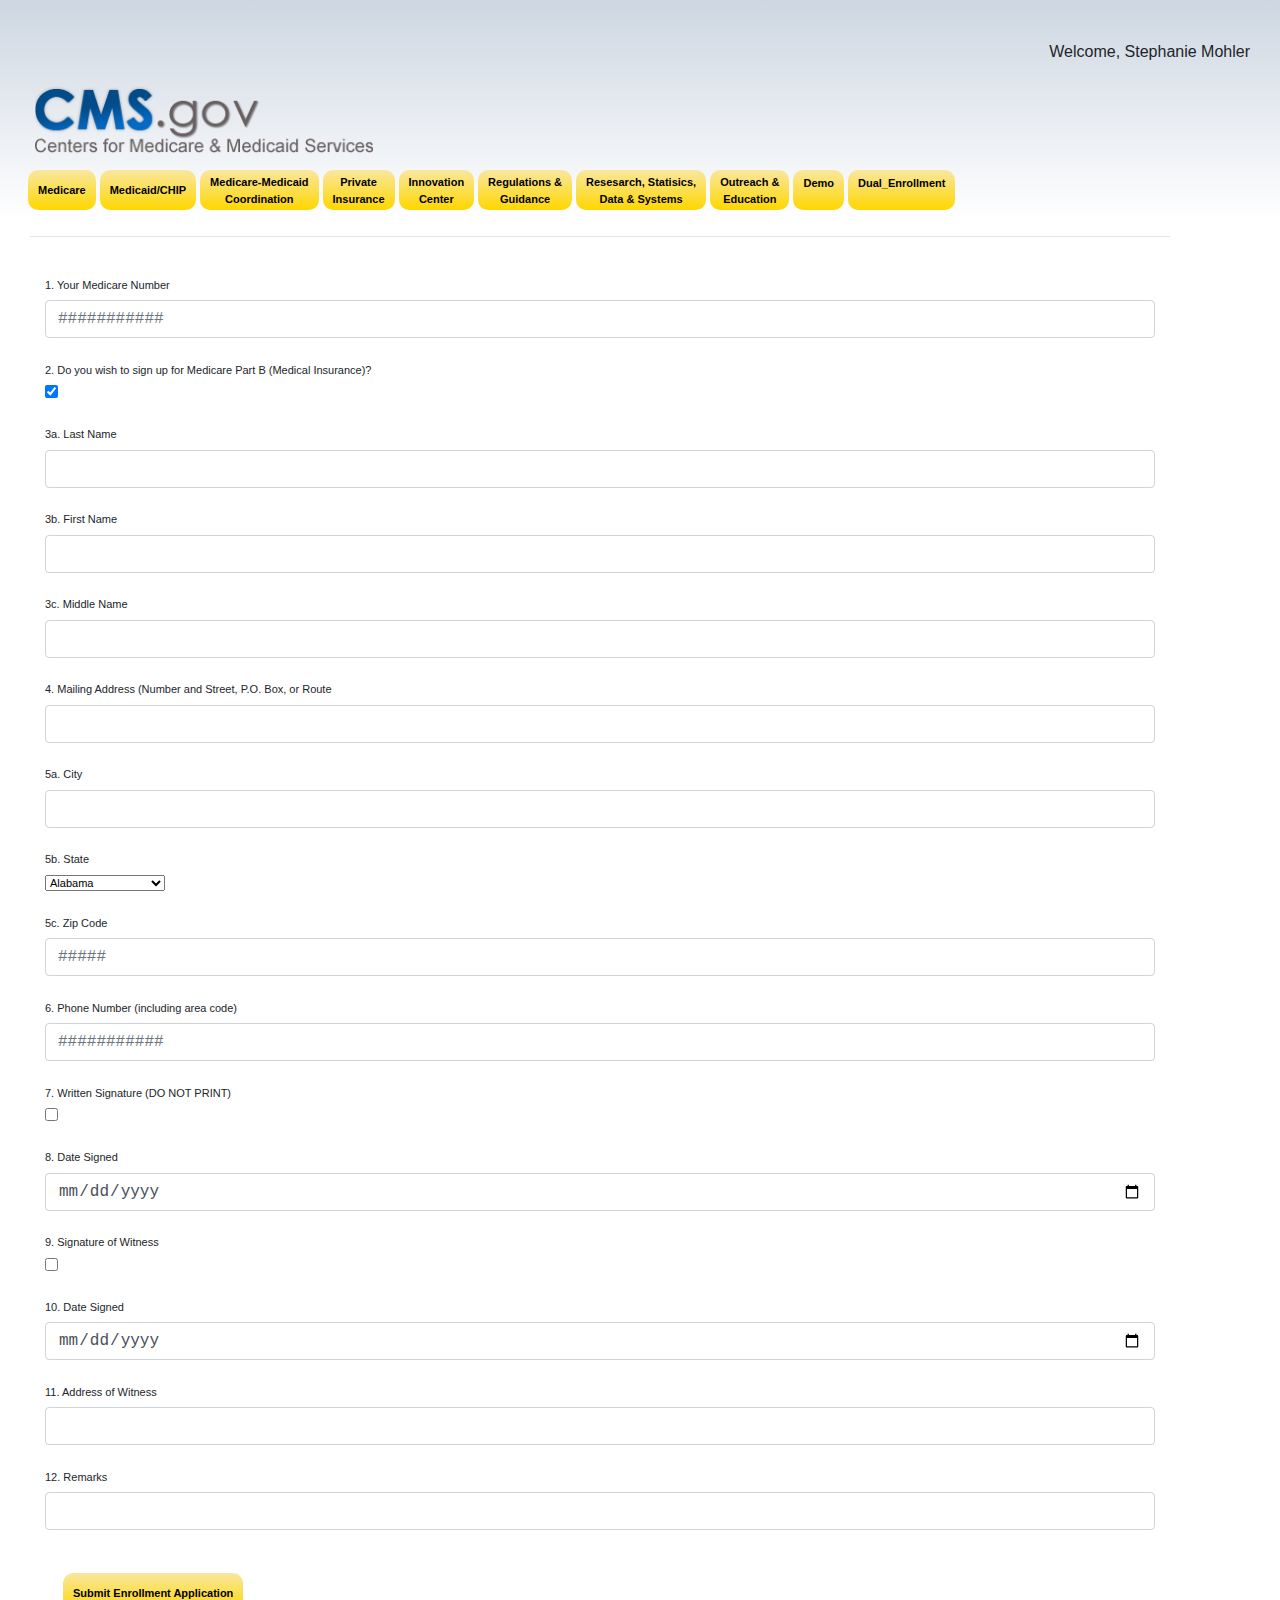
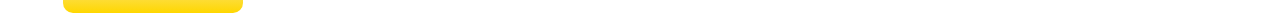
<file: index.html>
<!DOCTYPE html>
<html lang="en">
<head>
  <meta charset="utf-8">
  <meta name="viewport" content="width=device-width, initial-scale=1, shrink-to-fit=no">
  <title>CMS Portal</title>
  <link rel="stylesheet" href="https://stackpath.bootstrapcdn.com/bootstrap/4.3.1/css/bootstrap.min.css" integrity="sha384-ggOyR0iXCbMQv3Xipma34MD+dH/1fQ784/j6cY/iJTQUOhcWr7x9JvoRxT2MZw1T" crossorigin="anonymous">
  <link rel="stylesheet" href="css/site.css">
  <script src="https://code.jquery.com/jquery-3.2.1.js"></script>
  <script src="https://maxcdn.bootstrapcdn.com/bootstrap/3.3.7/js/bootstrap.min.js"></script>
  <script src="https://code.jquery.com/jquery-3.2.1.js"></script>
  <script src="https://maxcdn.bootstrapcdn.com/bootstrap/3.3.7/js/bootstrap.min.js"></script>

</head>
<body>
<header>
  <div>
    <p class="rightpad rightalign">Welcome, Stephanie Mohler</p>


      <img class="leftpad" src="images/CMS-logo.png" alt="cms logo" height="70">
  </div>
  <div class="container col color1">
    <nav class="navbar navbar-expand-md navbar-light">
    <button class="navbar-toggler" type="button" data-toggle="collapse" data-target="#navbarNav" aria-controls="navbarNav" aria-expanded="false" aria-label="Toggle navigation">
      <span class="navbar-toggler-icon"></span>
    </button>
    <div class="collapse navbar-collapse" id="navbarNav">
      <ul class="navbar-nav">
          <li class="nav-item singlepad">
              <a class="navlink centeralign" href="index.html">Medicare</a>
          </li>
          <li class="nav-item singlepad">
            <a class="navlink centeralign" href="index.html">Medicaid/CHIP</a>
          </li>
          <li class="nav-item doublepad">
            <a class="navlink" href="index.html"><p class="centeralign">Medicare-Medicaid<br>Coordination</p></a>
          </li>
          <li class="nav-item doublepad">
            <a class="navlink" href="index.html"><p class="centeralign">Private<br>Insurance</p></a>
          </li>
          <li class="nav-item doublepad">
            <a class="navlink" href="index.html"><p class="centeralign">Innovation<br>Center</p></a>
          </li>
          <li class="nav-item doublepad">
              <a class="navlink" href="index.html"><p class="centeralign">Regulations &<br> Guidance</p></a>
          </li>
          <li class="nav-item doublepad">
            <a class="navlink" href="index.html"><p class="centeralign">Resesarch, Statisics,<br>Data & Systems</p></a>
          </li>
          <li class="nav-item doublepad">
              <a class="navlink" href="index.html"><p class="centeralign">Outreach &<br>Education</p></a>
          </li>
          <li class="nav-item doublepad">
              <a class="navlink" href="demo.html"><p class="centeralign">Demo</p></a>
          </li>
          <li class="nav-item doublepad">
              <a class="navlink" href="dual_enrolled.html"><p class="centeralign">Dual_Enrollment</p></a>
          </li>
        </ul>
    </div>
    </nav>
</div>
</header>

<main>


  <div class="row">

        <div class="container">

      <hr>
      <div class="row">
        <div id="mainContent" class="col-lg">

          <div id="newPersonApp">
            <form @submit.prevent="handleSubmit">

                <br>



                <label for="inputCellPhone" class="col-form-label">1. Your Medicare Number</label>

                <div>
                  <input type="text" class="form-control" id="inputCellPhoneNumber" placeholder="###########" v-model="recordPerson.cellPhone">
                </div>

                <br>

                <label for="inputActiveMember" class="col-form-label">2. Do you wish to sign up for Medicare Part B (Medical Insurance)?</label>

                <div>
                  <input type="checkbox" checked="checked">
                    <span class="checkmark"></span>

                </div>

                <br>

                <label for="inputCellPhone" class="col-form-label">3a. Last Name</label>

                <div>
                  <input type="text" class="form-control" id="inputCellPhoneNumber" placeholder="" v-model="recordPerson.cellPhone"d>
                </div>

                                <br>

                <label for="inputCellPhone" class="col-form-label">3b. First Name</label>

                <div>
                  <input type="text" class="form-control" id="inputCellPhoneNumber" placeholder="" v-model="recordPerson.cellPhone">
                </div>

                                <br>

                <label for="inputCellPhone" class="col-form-label">3c. Middle Name</label>

                <div>
                  <input type="text" class="form-control" id="inputCellPhoneNumber" placeholder="" v-model="recordPerson.cellPhone">
                </div>

                                                <br>

                <label for="inputCellPhone" class="col-form-label">4. Mailing Address (Number and Street, P.O. Box, or Route</label>

                <div>
                  <input type="text" class="form-control" id="inputCellPhoneNumber" placeholder="" v-model="recordPerson.cellPhone">
                </div>

                                                <br>

                <label for="inputCellPhone" class="col-form-label">5a. City</label>

                <div>
                  <input type="text" class="form-control" id="inputCellPhoneNumber" placeholder="" v-model="recordPerson.cellPhone">
                </div>

                                                <br>

                <label for="inputCellPhone" class="col-form-label">5b. State</label><br>

                <select>
	<option value="AL">Alabama</option>
	<option value="AK">Alaska</option>
	<option value="AZ">Arizona</option>
	<option value="AR">Arkansas</option>
	<option value="CA">California</option>
	<option value="CO">Colorado</option>
	<option value="CT">Connecticut</option>
	<option value="DE">Delaware</option>
	<option value="DC">District Of Columbia</option>
	<option value="FL">Florida</option>
	<option value="GA">Georgia</option>
	<option value="HI">Hawaii</option>
	<option value="ID">Idaho</option>
	<option value="IL">Illinois</option>
	<option value="IN">Indiana</option>
	<option value="IA">Iowa</option>
	<option value="KS">Kansas</option>
	<option value="KY">Kentucky</option>
	<option value="LA">Louisiana</option>
	<option value="ME">Maine</option>
	<option value="MD">Maryland</option>
	<option value="MA">Massachusetts</option>
	<option value="MI">Michigan</option>
	<option value="MN">Minnesota</option>
	<option value="MS">Mississippi</option>
	<option value="MO">Missouri</option>
	<option value="MT">Montana</option>
	<option value="NE">Nebraska</option>
	<option value="NV">Nevada</option>
	<option value="NH">New Hampshire</option>
	<option value="NJ">New Jersey</option>
	<option value="NM">New Mexico</option>
	<option value="NY">New York</option>
	<option value="NC">North Carolina</option>
	<option value="ND">North Dakota</option>
	<option value="OH">Ohio</option>
	<option value="OK">Oklahoma</option>
	<option value="OR">Oregon</option>
	<option value="PA">Pennsylvania</option>
	<option value="RI">Rhode Island</option>
	<option value="SC">South Carolina</option>
	<option value="SD">South Dakota</option>
	<option value="TN">Tennessee</option>
	<option value="TX">Texas</option>
	<option value="UT">Utah</option>
	<option value="VT">Vermont</option>
	<option value="VA">Virginia</option>
	<option value="WA">Washington</option>
	<option value="WV">West Virginia</option>
	<option value="WI">Wisconsin</option>
	<option value="WY">Wyoming</option>
</select>

                <br>
                                                <br>

                <label for="inputCellPhone" class="col-form-label">5c. Zip Code</label>

                <div>
                  <input type="text" class="form-control" id="inputCellPhoneNumber" placeholder="#####" v-model="recordPerson.cellPhone">
                </div>

                                                <br>

                <label for="inputCellPhone" class="col-form-label">6. Phone Number (including area code)</label>

                <div>
                  <input type="text" class="form-control" id="inputCellPhoneNumber" placeholder="###########" v-model="recordPerson.cellPhone">
                </div>

                                                <br>

                <label for="inputCellPhone" class="col-form-label">7. Written Signature (DO NOT PRINT)</label>

                <div class="container">
                  <input type="checkbox">
                    <span class="checkmark"></span>

                </div>

                                                <br>

                <label for="inputCellPhone" class="col-form-label">8. Date Signed</label>

                <div>
                  <input type="date" class="form-control" id="inputCellPhoneNumber" placeholder="Cell Phone Number" v-model="recordPerson.cellPhone">
                </div>

                                                <br>

                <label for="inputCellPhone" class="col-form-label">9. Signature of Witness</label>

                <div>
                  <input type="checkbox">
                    <span class="checkmark"></span>

                </div>


                                                <br>

                <label for="inputCellPhone" class="col-form-label">10. Date Signed</label>

                <div>
                  <input type="date" class="form-control" id="inputCellPhoneNumber" placeholder="" v-model="recordPerson.cellPhone">
                </div>

                                                <br>

                <label for="inputCellPhone" class="col-form-label">11. Address of Witness</label>

                <div>
                  <input type="text" class="form-control" id="inputCellPhoneNumber" placeholder="" v-model="recordPerson.cellPhone">
                </div>

                                                <br>

                <label for="inputCellPhone" class="col-form-label">12. Remarks</label>

                <div>
                  <input type="text" class="form-control" id="inputCellPhoneNumber" placeholder="" v-model="recordPerson.cellPhone">
                </div>

                <br> <br>

                <nav class="navbar navbar-expand-md navbar-light">

    <div id="navbarNav">
      <ul class="navbar-nav">
          <li class="nav-item singlepad">
              <a class="navlink centeralign" href="confirmation.html">Submit Enrollment Application</a>
          </li>
        </ul>
    </div>
    </nav>


            </form>

    </div>
          </div>
            </div>
      </div>
    </div>

</main>

<footer>
</footer>
</body>
</html>
</file>
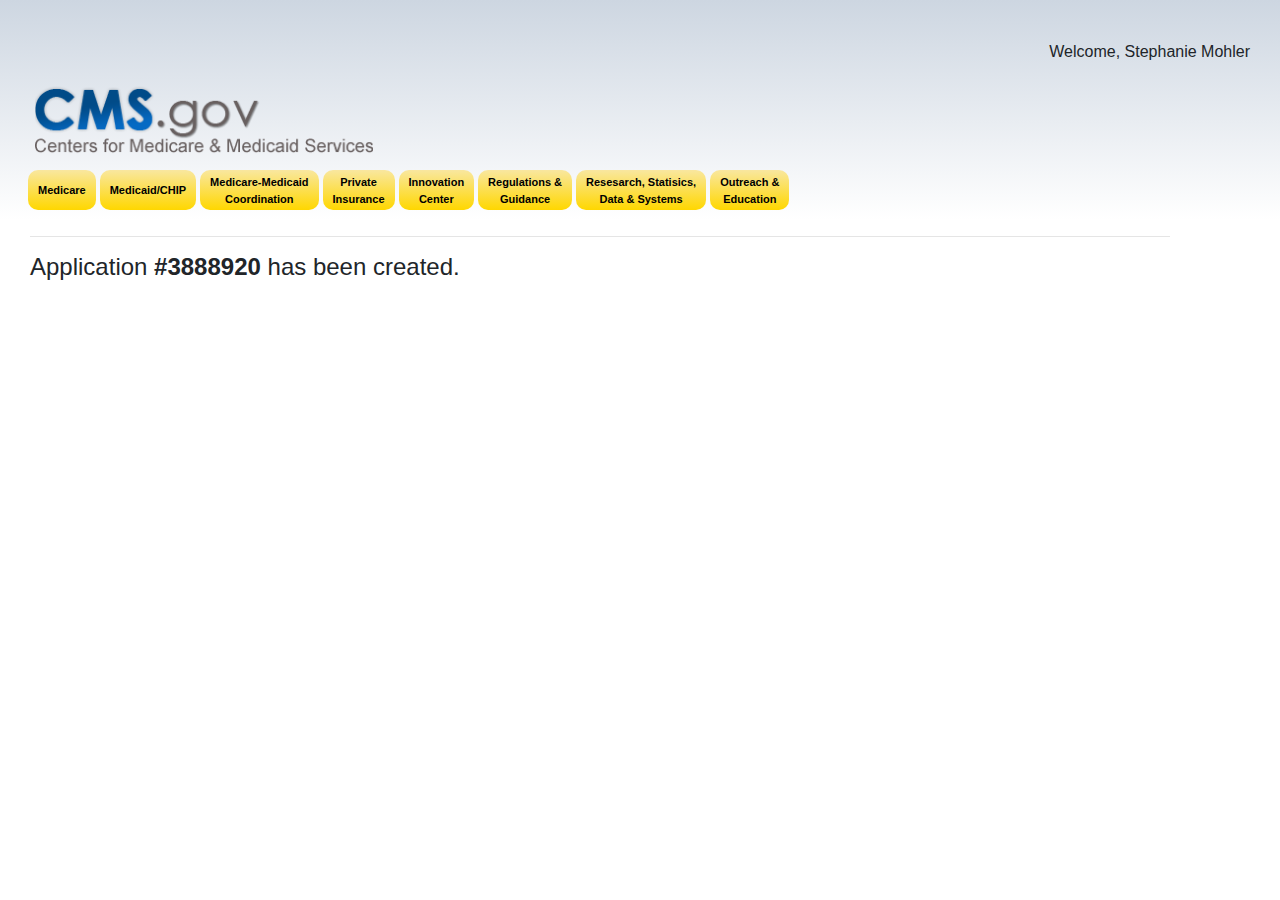
<file: application_num.html>
<!DOCTYPE html>
<html lang="en">
<head>
  <meta charset="utf-8">
  <meta name="viewport" content="width=device-width, initial-scale=1, shrink-to-fit=no">
  <title>CMS Portal</title>
  <link rel="stylesheet" href="https://stackpath.bootstrapcdn.com/bootstrap/4.3.1/css/bootstrap.min.css" integrity="sha384-ggOyR0iXCbMQv3Xipma34MD+dH/1fQ784/j6cY/iJTQUOhcWr7x9JvoRxT2MZw1T" crossorigin="anonymous">
  <link rel="stylesheet" href="css/site.css">
  <script src="https://code.jquery.com/jquery-3.2.1.js"></script>
  <script src="https://maxcdn.bootstrapcdn.com/bootstrap/3.3.7/js/bootstrap.min.js"></script>
  <script src="https://code.jquery.com/jquery-3.2.1.js"></script>
  <script src="https://maxcdn.bootstrapcdn.com/bootstrap/3.3.7/js/bootstrap.min.js"></script>

</head>
<body>
<header>
  <div>
    <p class="rightpad rightalign">Welcome, Stephanie Mohler</p>
                          
                    
      <img class="leftpad" src="images/CMS-logo.png" alt="cms logo" height="70">
  </div>
  <div class="container col color1">
    <nav class="navbar navbar-expand-md navbar-light">
    <button class="navbar-toggler" type="button" data-toggle="collapse" data-target="#navbarNav" aria-controls="navbarNav" aria-expanded="false" aria-label="Toggle navigation">
      <span class="navbar-toggler-icon"></span>
    </button>
    <div class="collapse navbar-collapse" id="navbarNav">
      <ul class="navbar-nav">
          <li class="nav-item singlepad">
              <a class="navlink centeralign" href="index.html">Medicare</a>
          </li>
          <li class="nav-item singlepad">
            <a class="navlink centeralign" href="index.html">Medicaid/CHIP</a>
          </li>
          <li class="nav-item doublepad">
            <a class="navlink" href="index.html"><p class="centeralign">Medicare-Medicaid<br>Coordination</p></a>
          </li>
          <li class="nav-item doublepad">
            <a class="navlink" href="index.html"><p class="centeralign">Private<br>Insurance</p></a>
          </li>
          <li class="nav-item doublepad">
            <a class="navlink" href="index.html"><p class="centeralign">Innovation<br>Center</p></a>
          </li>
          <li class="nav-item doublepad">
              <a class="navlink" href="index.html"><p class="centeralign">Regulations &<br> Guidance</p></a>
          </li>
          <li class="nav-item doublepad">
            <a class="navlink" href="index.html"><p class="centeralign">Resesarch, Statisics,<br>Data & Systems</p></a>
          </li>
          <li class="nav-item doublepad">
              <a class="navlink" href="index.html"><p class="centeralign">Outreach &<br>Education</p></a>
          </li>
        </ul>
    </div>
    </nav>
</div>
</header>

<main>


  <div class="row">
    
        <div class="container">

      <hr>
            
            <h4>Application <b>#3888920</b> has been created.</h4>
    

    </div>
          </div>

</main>

<footer>
</footer>
</body>
</html>
</file>
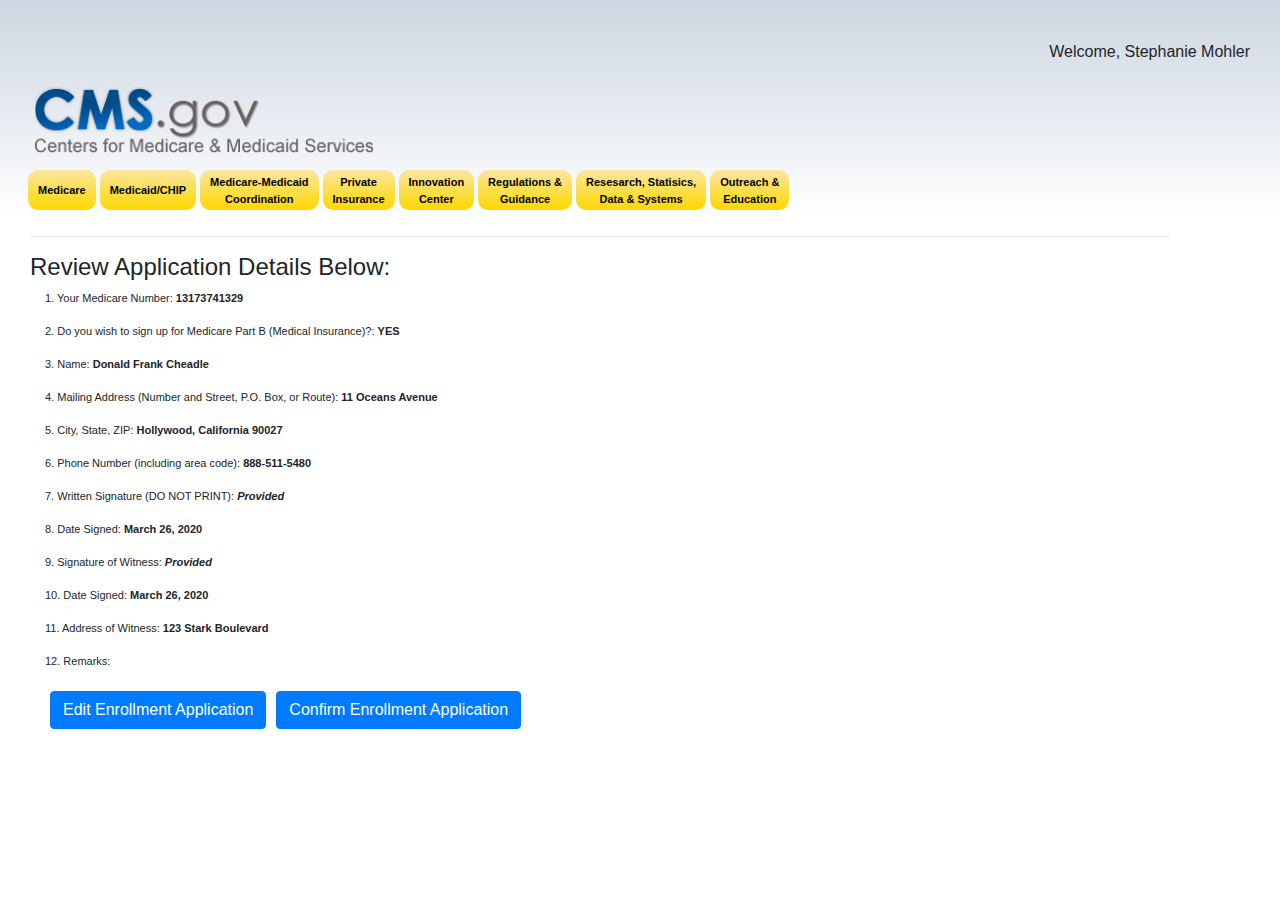
<file: confirmation.html>
<!DOCTYPE html>
<html lang="en">
<head>
  <meta charset="utf-8">
  <meta name="viewport" content="width=device-width, initial-scale=1, shrink-to-fit=no">
  <title>CMS Portal</title>
  <link rel="stylesheet" href="https://stackpath.bootstrapcdn.com/bootstrap/4.3.1/css/bootstrap.min.css" integrity="sha384-ggOyR0iXCbMQv3Xipma34MD+dH/1fQ784/j6cY/iJTQUOhcWr7x9JvoRxT2MZw1T" crossorigin="anonymous">
  <link rel="stylesheet" href="css/site.css">
  <script src="https://code.jquery.com/jquery-3.2.1.js"></script>
  <script src="https://maxcdn.bootstrapcdn.com/bootstrap/3.3.7/js/bootstrap.min.js"></script>
  <script src="https://code.jquery.com/jquery-3.2.1.js"></script>
  <script src="https://maxcdn.bootstrapcdn.com/bootstrap/3.3.7/js/bootstrap.min.js"></script>

</head>
<body>
<header>
  <div>
    <p class="rightpad rightalign">Welcome, Stephanie Mohler</p>
                          
                    
      <img class="leftpad" src="images/CMS-logo.png" alt="cms logo" height="70">
  </div>
  <div class="container col color1">
    <nav class="navbar navbar-expand-md navbar-light">
    <button class="navbar-toggler" type="button" data-toggle="collapse" data-target="#navbarNav" aria-controls="navbarNav" aria-expanded="false" aria-label="Toggle navigation">
      <span class="navbar-toggler-icon"></span>
    </button>
    <div class="collapse navbar-collapse" id="navbarNav">
      <ul class="navbar-nav">
          <li class="nav-item singlepad">
              <a class="navlink centeralign" href="certManage.html">Medicare</a>
          </li>
          <li class="nav-item singlepad">
            <a class="navlink centeralign" href="certManage.html">Medicaid/CHIP</a>
          </li>
          <li class="nav-item doublepad">
            <a class="navlink" href="assignCert.html"><p class="centeralign">Medicare-Medicaid<br>Coordination</p></a>
          </li>
          <li class="nav-item doublepad">
            <a class="navlink" href="assignCert.html"><p class="centeralign">Private<br>Insurance</p></a>
          </li>
          <li class="nav-item doublepad">
            <a class="navlink" href="assignCert.html"><p class="centeralign">Innovation<br>Center</p></a>
          </li>
          <li class="nav-item doublepad">
              <a class="navlink" href="assignCert.html"><p class="centeralign">Regulations &<br> Guidance</p></a>
          </li>
          <li class="nav-item doublepad">
            <a class="navlink" href="assignCert.html"><p class="centeralign">Resesarch, Statisics,<br>Data & Systems</p></a>
          </li>
          <li class="nav-item doublepad">
              <a class="navlink" href="assignCert.html"><p class="centeralign">Outreach &<br>Education</p></a>
          </li>
        </ul>
    </div>
    </nav>
</div>
</header>

<main>


  <div class="row">
    
        <div class="container">

      <hr>
            
            <h4>Review Application Details Below:</h4>
      <div class="row">
          
        
          
        <div id="mainContent" class="col-lg">

          <div id="newPersonApp">
            <form @submit.prevent="handleSubmit">
    
                

                1. Your Medicare Number: <b>13173741329</b>
                
                <br> <br>

                
                2. Do you wish to sign up for Medicare Part B (Medical Insurance)?: <b>YES</b>

                <br> <br>
              
                3. Name: <b>Donald Frank Cheadle</b>
                
                <br> <br>
                       
                4. Mailing Address (Number and Street, P.O. Box, or Route): <b>11 Oceans Avenue</b>

                <br> <br>
                
                5. City, State, ZIP: <b>Hollywood, California 90027</b>

                <br> <br>
                
                6. Phone Number (including area code): <b>888-511-5480</b>

                <br> <br>
                
                7. Written Signature (DO NOT PRINT): <b><i>Provided</i></b>
                    
                <br> <br>
                
                8. Date Signed: <b>March 26, 2020</b>

                <br> <br>
               
                9. Signature of Witness: <b><i>Provided</i></b>

                <br> <br>
                
                10. Date Signed: <b>March 26, 2020</b>

                <br> <br>
                
                11. Address of Witness: <b> 123 Stark Boulevard</b>

                <br> <br>
                
                12. Remarks:
                
                <br> <br>
                <div class="row">
                
                  <button type="submit" class="btn btn-primary">Edit Enrollment Application</button>
                <a href="application_num.html">
                    <button type="submit" class="btn btn-primary">Confirm Enrollment Application</button></a>
                
                    </div>
            </form>

    </div>
          </div>
            </div>
      </div>
    </div>

</main>

<footer>
</footer>
</body>
</html>
</file>
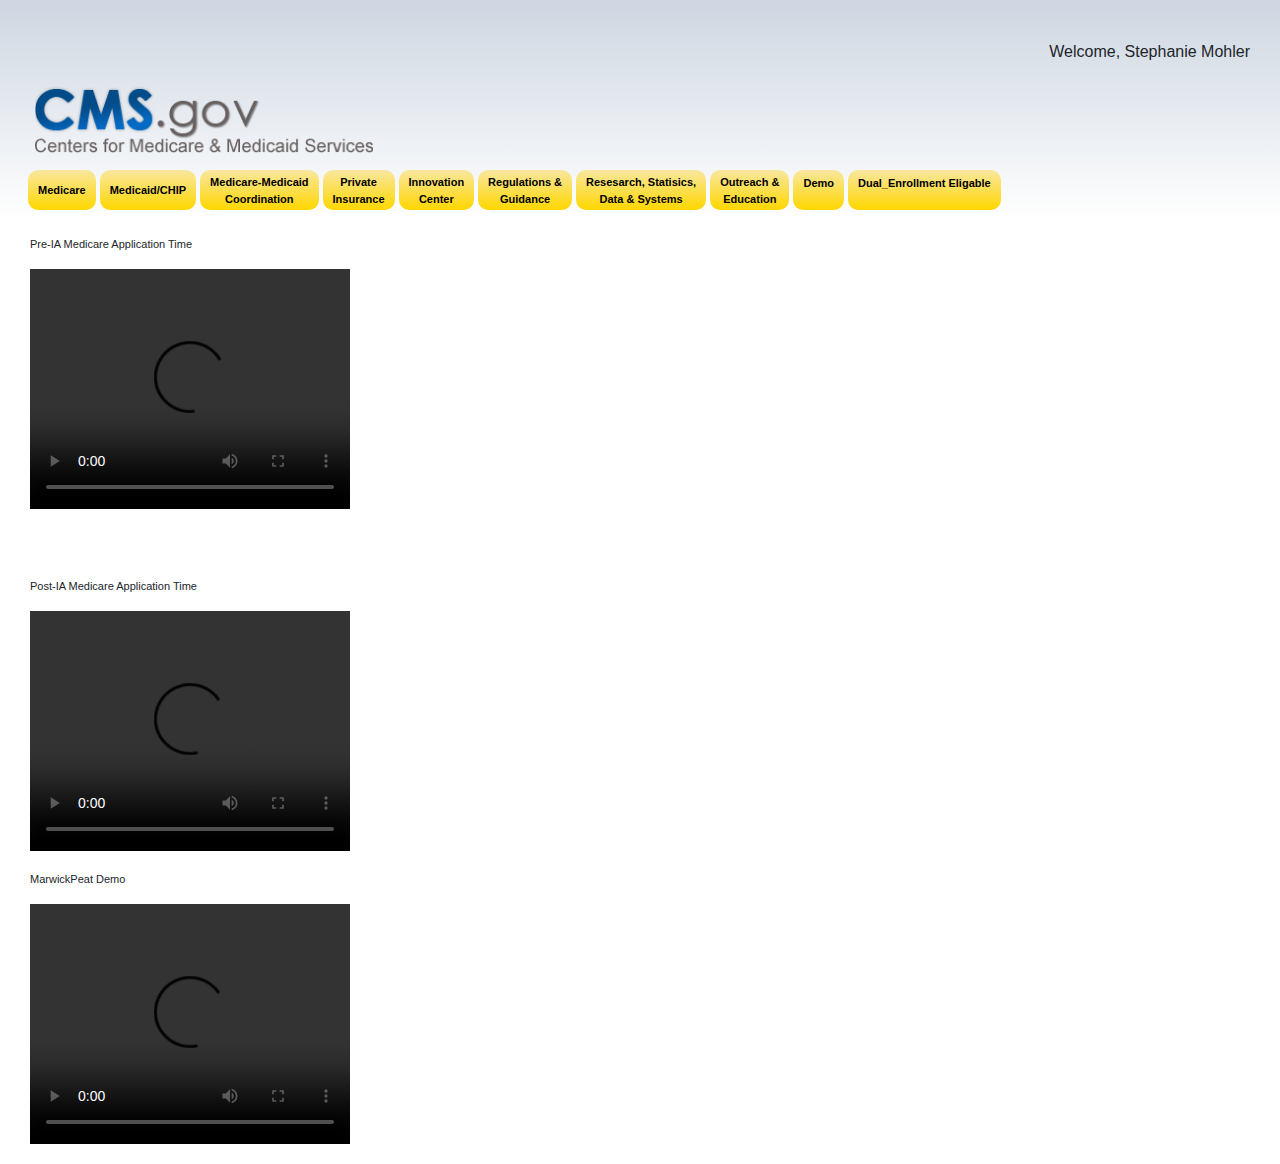
<file: demo.html>
<!DOCTYPE html>
<html lang="en">
<head>
  <meta charset="utf-8">
  <meta name="viewport" content="width=device-width, initial-scale=1, shrink-to-fit=no">
  <title>CMS Portal</title>
  <link rel="stylesheet" href="https://stackpath.bootstrapcdn.com/bootstrap/4.3.1/css/bootstrap.min.css" integrity="sha384-ggOyR0iXCbMQv3Xipma34MD+dH/1fQ784/j6cY/iJTQUOhcWr7x9JvoRxT2MZw1T" crossorigin="anonymous">
  <link rel="stylesheet" href="css/site.css">
  <script src="https://code.jquery.com/jquery-3.2.1.js"></script>
  <script src="https://maxcdn.bootstrapcdn.com/bootstrap/3.3.7/js/bootstrap.min.js"></script>
  <script src="https://code.jquery.com/jquery-3.2.1.js"></script>
  <script src="https://maxcdn.bootstrapcdn.com/bootstrap/3.3.7/js/bootstrap.min.js"></script>

</head>
<body>
<header>
  <div>
    <p class="rightpad rightalign">Welcome, Stephanie Mohler</p>


      <img class="leftpad" src="images/CMS-logo.png" alt="cms logo" height="70">
  </div>
  <div class="container col color1">
    <nav class="navbar navbar-expand-md navbar-light">
    <button class="navbar-toggler" type="button" data-toggle="collapse" data-target="#navbarNav" aria-controls="navbarNav" aria-expanded="false" aria-label="Toggle navigation">
      <span class="navbar-toggler-icon"></span>
    </button>
    <div class="collapse navbar-collapse" id="navbarNav">
      <ul class="navbar-nav">
          <li class="nav-item singlepad">
              <a class="navlink centeralign" href="index.html">Medicare</a>
          </li>
          <li class="nav-item singlepad">
            <a class="navlink centeralign" href="index.html">Medicaid/CHIP</a>
          </li>
          <li class="nav-item doublepad">
            <a class="navlink" href="index.html"><p class="centeralign">Medicare-Medicaid<br>Coordination</p></a>
          </li>
          <li class="nav-item doublepad">
            <a class="navlink" href="index.html"><p class="centeralign">Private<br>Insurance</p></a>
          </li>
          <li class="nav-item doublepad">
            <a class="navlink" href="index.html"><p class="centeralign">Innovation<br>Center</p></a>
          </li>
          <li class="nav-item doublepad">
              <a class="navlink" href="index.html"><p class="centeralign">Regulations &<br> Guidance</p></a>
          </li>
          <li class="nav-item doublepad">
            <a class="navlink" href="index.html"><p class="centeralign">Resesarch, Statisics,<br>Data & Systems</p></a>
          </li>
          <li class="nav-item doublepad">
              <a class="navlink" href="index.html"><p class="centeralign">Outreach &<br>Education</p></a>
          </li>
          <li class="nav-item doublepad">
              <a class="navlink" href="demo.html"><p class="centeralign">Demo</p></a>
          </li>
          <li class="nav-item doublepad">
              <a class="navlink" href="demo.html"><p class="centeralign">Dual_Enrollment Eligable</p></a>
          </li>
        </ul>
    </div>
    </nav>
</div>
</header>

<main>
  <div class="container">
<p>
  <p>Pre-IA Medicare Application Time</p>
  <video width="320" height="240" controls>
  <source src="https://msiscapstonebucket2.s3.amazonaws.com/media+files/Media1.mp4" type="video/mp4">
  </video>
</p>
<br>
<br>
<p>
  <p>Post-IA Medicare Application Time</p>
  <video width="320" height="240" controls>
  <source src="https://msiscapstonebucket2.s3.amazonaws.com/media+files/AutomatedProcess.mp4" type="video/mp4">
  </video>
</p>
<p>
  <p>MarwickPeat Demo</p>
  <video width="320" height="240" controls>
  <source src="https://msiscapstonebucket2.s3.amazonaws.com/media+files/RPA_Process.mp4" type="video/mp4">
  </video>
</p>
</div>
</main>

<footer>
</footer>
</body>
</html>
</file>
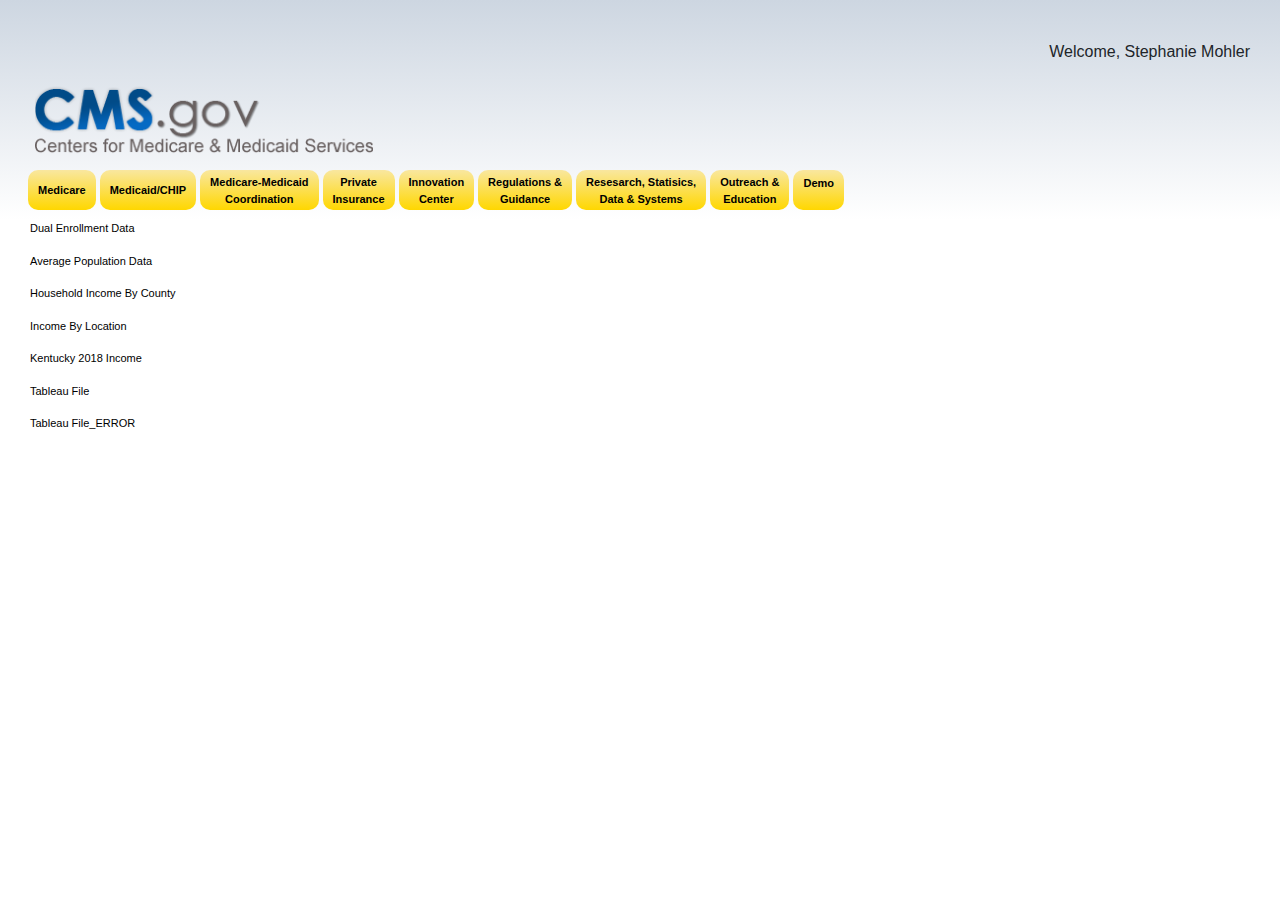
<file: dual_enrolled.html>
<!DOCTYPE html>
<html lang="en">
<head>
  <meta charset="utf-8">
  <meta name="viewport" content="width=device-width, initial-scale=1, shrink-to-fit=no">
  <title>CMS Portal</title>
  <link rel="stylesheet" href="https://stackpath.bootstrapcdn.com/bootstrap/4.3.1/css/bootstrap.min.css" integrity="sha384-ggOyR0iXCbMQv3Xipma34MD+dH/1fQ784/j6cY/iJTQUOhcWr7x9JvoRxT2MZw1T" crossorigin="anonymous">
  <link rel="stylesheet" href="css/site.css">
  <script src="https://code.jquery.com/jquery-3.2.1.js"></script>
  <script src="https://maxcdn.bootstrapcdn.com/bootstrap/3.3.7/js/bootstrap.min.js"></script>
  <script src="https://code.jquery.com/jquery-3.2.1.js"></script>
  <script src="https://maxcdn.bootstrapcdn.com/bootstrap/3.3.7/js/bootstrap.min.js"></script>
</head>
<body>
<header>
  <div>
    <p class="rightpad rightalign">Welcome, Stephanie Mohler</p>


      <img class="leftpad" src="images/CMS-logo.png" alt="cms logo" height="70">
  </div>
  <div class="container col color1">
    <nav class="navbar navbar-expand-md navbar-light">
    <button class="navbar-toggler" type="button" data-toggle="collapse" data-target="#navbarNav" aria-controls="navbarNav" aria-expanded="false" aria-label="Toggle navigation">
      <span class="navbar-toggler-icon"></span>
    </button>
    <div class="collapse navbar-collapse" id="navbarNav">
      <ul class="navbar-nav">
          <li class="nav-item singlepad">
              <a class="navlink centeralign" href="index.html">Medicare</a>
          </li>
          <li class="nav-item singlepad">
            <a class="navlink centeralign" href="index.html">Medicaid/CHIP</a>
          </li>
          <li class="nav-item doublepad">
            <a class="navlink" href="index.html"><p class="centeralign">Medicare-Medicaid<br>Coordination</p></a>
          </li>
          <li class="nav-item doublepad">
            <a class="navlink" href="index.html"><p class="centeralign">Private<br>Insurance</p></a>
          </li>
          <li class="nav-item doublepad">
            <a class="navlink" href="index.html"><p class="centeralign">Innovation<br>Center</p></a>
          </li>
          <li class="nav-item doublepad">
              <a class="navlink" href="index.html"><p class="centeralign">Regulations &<br> Guidance</p></a>
          </li>
          <li class="nav-item doublepad">
            <a class="navlink" href="index.html"><p class="centeralign">Resesarch, Statisics,<br>Data & Systems</p></a>
          </li>
          <li class="nav-item doublepad">
              <a class="navlink" href="index.html"><p class="centeralign">Outreach &<br>Education</p></a>
          </li>
          <li class="nav-item doublepad">
              <a class="navlink" href="demo.html"><p class="centeralign">Demo</p></a>
          </li>
        </ul>
    </div>
    </nav>
</div>
</header>

<main>
  <div class="container">
<p>
  <a href="https://msiscapstonebucket2.s3.amazonaws.com/dual_enrollment_data/dual.xlsx" download>Dual Enrollment Data
  </a>
</p>
<p>
  <a href="https://msiscapstonebucket2.s3.amazonaws.com/dual_enrollment_data/Avg_Population.xlsx" download>Average Population Data
  </a>
</p>
<p>
  <a href="https://msiscapstonebucket2.s3.amazonaws.com/dual_enrollment_data/Household_income_by_county_(KY).xlsx" download>Household Income By County
  </a>
</p>
<p>
  <a href="https://msiscapstonebucket2.s3.amazonaws.com/dual_enrollment_data/Income_by_Location.xlsx" download>Income By Location
  </a>
</p>
<p>
  <a href="https://msiscapstonebucket2.s3.amazonaws.com/dual_enrollment_data/Kentucky_2018_Income.xlsx" download>Kentucky 2018 Income
  </a>
</p>

<p>
  <a href="https://msiscapstonebucket2.s3.amazonaws.com/dual_enrollment_data/PoC_Tableau_4.15.zip" download="Tableau File">Tableau File
  </a>
</p>

<p>
  <a href="https://msiscapstonebucket2.s3.amazonaws.com/dual_enrollment_data/PoC_Tableau_4.15.twb" download="Tableau File">Tableau File_ERROR
  </a>
</p>


</div>
</main>

<footer>
</footer>
</body>
</html>
</file>
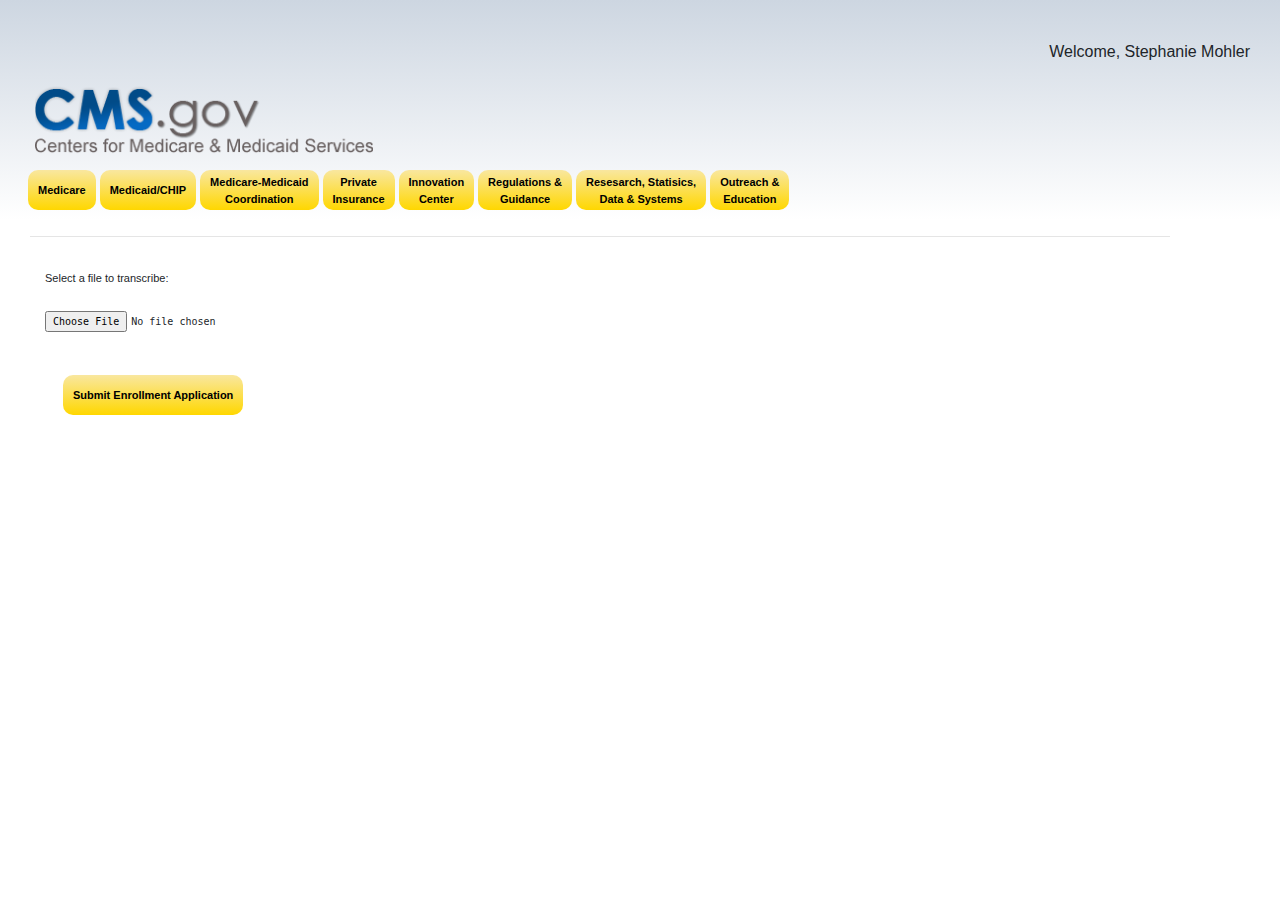
<file: index_OCR.html>
<!DOCTYPE html>
<html lang="en">
<head>
  <meta charset="utf-8">
  <meta name="viewport" content="width=device-width, initial-scale=1, shrink-to-fit=no">
  <title>CMS Portal</title>
  <link rel="stylesheet" href="https://stackpath.bootstrapcdn.com/bootstrap/4.3.1/css/bootstrap.min.css" integrity="sha384-ggOyR0iXCbMQv3Xipma34MD+dH/1fQ784/j6cY/iJTQUOhcWr7x9JvoRxT2MZw1T" crossorigin="anonymous">
  <link rel="stylesheet" href="css/site.css">
  <script src="https://code.jquery.com/jquery-3.2.1.js"></script>
  <script src="https://maxcdn.bootstrapcdn.com/bootstrap/3.3.7/js/bootstrap.min.js"></script>
  <script src="https://code.jquery.com/jquery-3.2.1.js"></script>
  <script src="https://maxcdn.bootstrapcdn.com/bootstrap/3.3.7/js/bootstrap.min.js"></script>

</head>
<body>
<header>
  <div>
    <p class="rightpad rightalign">Welcome, Stephanie Mohler</p>
                          
                    
      <img class="leftpad" src="images/CMS-logo.png" alt="cms logo" height="70">
  </div>
  <div class="container col color1">
    <nav class="navbar navbar-expand-md navbar-light">
    <button class="navbar-toggler" type="button" data-toggle="collapse" data-target="#navbarNav" aria-controls="navbarNav" aria-expanded="false" aria-label="Toggle navigation">
      <span class="navbar-toggler-icon"></span>
    </button>
    <div class="collapse navbar-collapse" id="navbarNav">
      <ul class="navbar-nav">
          <li class="nav-item singlepad">
              <a class="navlink centeralign" href="index.html">Medicare</a>
          </li>
          <li class="nav-item singlepad">
            <a class="navlink centeralign" href="index.html">Medicaid/CHIP</a>
          </li>
          <li class="nav-item doublepad">
            <a class="navlink" href="index.html"><p class="centeralign">Medicare-Medicaid<br>Coordination</p></a>
          </li>
          <li class="nav-item doublepad">
            <a class="navlink" href="index.html"><p class="centeralign">Private<br>Insurance</p></a>
          </li>
          <li class="nav-item doublepad">
            <a class="navlink" href="index.html"><p class="centeralign">Innovation<br>Center</p></a>
          </li>
          <li class="nav-item doublepad">
              <a class="navlink" href="index.html"><p class="centeralign">Regulations &<br> Guidance</p></a>
          </li>
          <li class="nav-item doublepad">
            <a class="navlink" href="index.html"><p class="centeralign">Resesarch, Statisics,<br>Data & Systems</p></a>
          </li>
          <li class="nav-item doublepad">
              <a class="navlink" href="index.html"><p class="centeralign">Outreach &<br>Education</p></a>
          </li>
        </ul>
    </div>
    </nav>
</div>
</header>

<main>


  <div class="row">
    
        <div class="container">

      <hr>
      <div class="row">
        <div id="mainContent" class="col-lg">

          <div id="newPersonApp">
            <form @submit.prevent="handleSubmit">
                
                <br>
                
                <label>Select a file to transcribe:</label><br>
                
                <br>
                
                <input type="file">
                
                <br> <br> <br>

   <nav class="navbar navbar-expand-md navbar-light">

    <div id="navbarNav">
      <ul class="navbar-nav">
          <li class="nav-item singlepad">
              <a class="navlink centeralign" href="confirmation_OCR.html">Submit Enrollment Application</a>
          </li>
        </ul>
    </div>
    </nav>
                
                
            </form>

    </div>
          </div>
            </div>
      </div>
    </div>

</main>

<footer>
</footer>
</body>
</html>
</file>
<file: css/site.css>
a {
    color: black;
}

a:hover {
  text-decoration: underline;
    color: black;
}

h1 {
    font-family: arial;
}

h2 {
    font-family: arial;
}


h3 {
    font-family: arial;
}


img {
  margin: 5px
}

p {
    font-family: arial;
}

.smalltext {
  font-size: 10px;
    font-family: arial
}

.bodyitem {
  margin: 0px;
  padding:0px;
font-family: arial
}

header {
    padding-top: 40px;
    padding-left: 10px;
    padding-right: 10px;
    margin: 0px;
    font-family: arial;
    background-image: linear-gradient(#CDD6E1, white);
}


.centeralign {
    text-align: CENTER;
    
}

.rightalign {
    text-align: right;
}

.leftalign {
    text-align: left;
}

.container {
  padding: 0px;
  margin: 0px;
}

.row {
  padding: 0px;
  margin: 0px;
}

.col {
  padding: 0px;
  margin: 0px;
}

.leftpad {
    padding-left: 20px;
}

.rightpad {
    padding-right: 20px;
}

.singlepad {
    padding-top: 12px;
    padding-bottom; 10px;
    padding-left: 10px;
    padding-right: 10px;
}

.doublepad {
    padding-top: 4px;
    padding-bottom; 10px;
    padding-left: 10px;
    padding-right: 10px;
}

table {
  border: 1px solid black;
    padding: 3px;
    margin-bottom: 20px;
    width: 100%;
}

th {
  border: 1px solid black;
    padding: 3px;
    background-color: black;
    color: white;
}


td {
  border: 1px solid black;
    padding: 3px;
    background-color: white;
}

li {
  font-size: 11px;
    font-weight: bolder;
    background-image: linear-gradient(#F9E79F, gold);
    margin: 2px;
    border-radius: 10px;
    height: 40px;
    
}

submit {
    background-color: black;
    color: white;
}

button {
  margin: 5px;
    font-family: arial;
    
}

ul li p {
    padding: 0px;
    margin: 0px;
    display: inline-block;
    vertical-align: middle;
}

.social{
    margin: 25px;
}


main {
    padding-left: 30px;
    padding-right: 30px;
    font-size: 11px;
    font-family: arial;
}

input{ font-size: 10px; font-family: monospace; }
</file>
